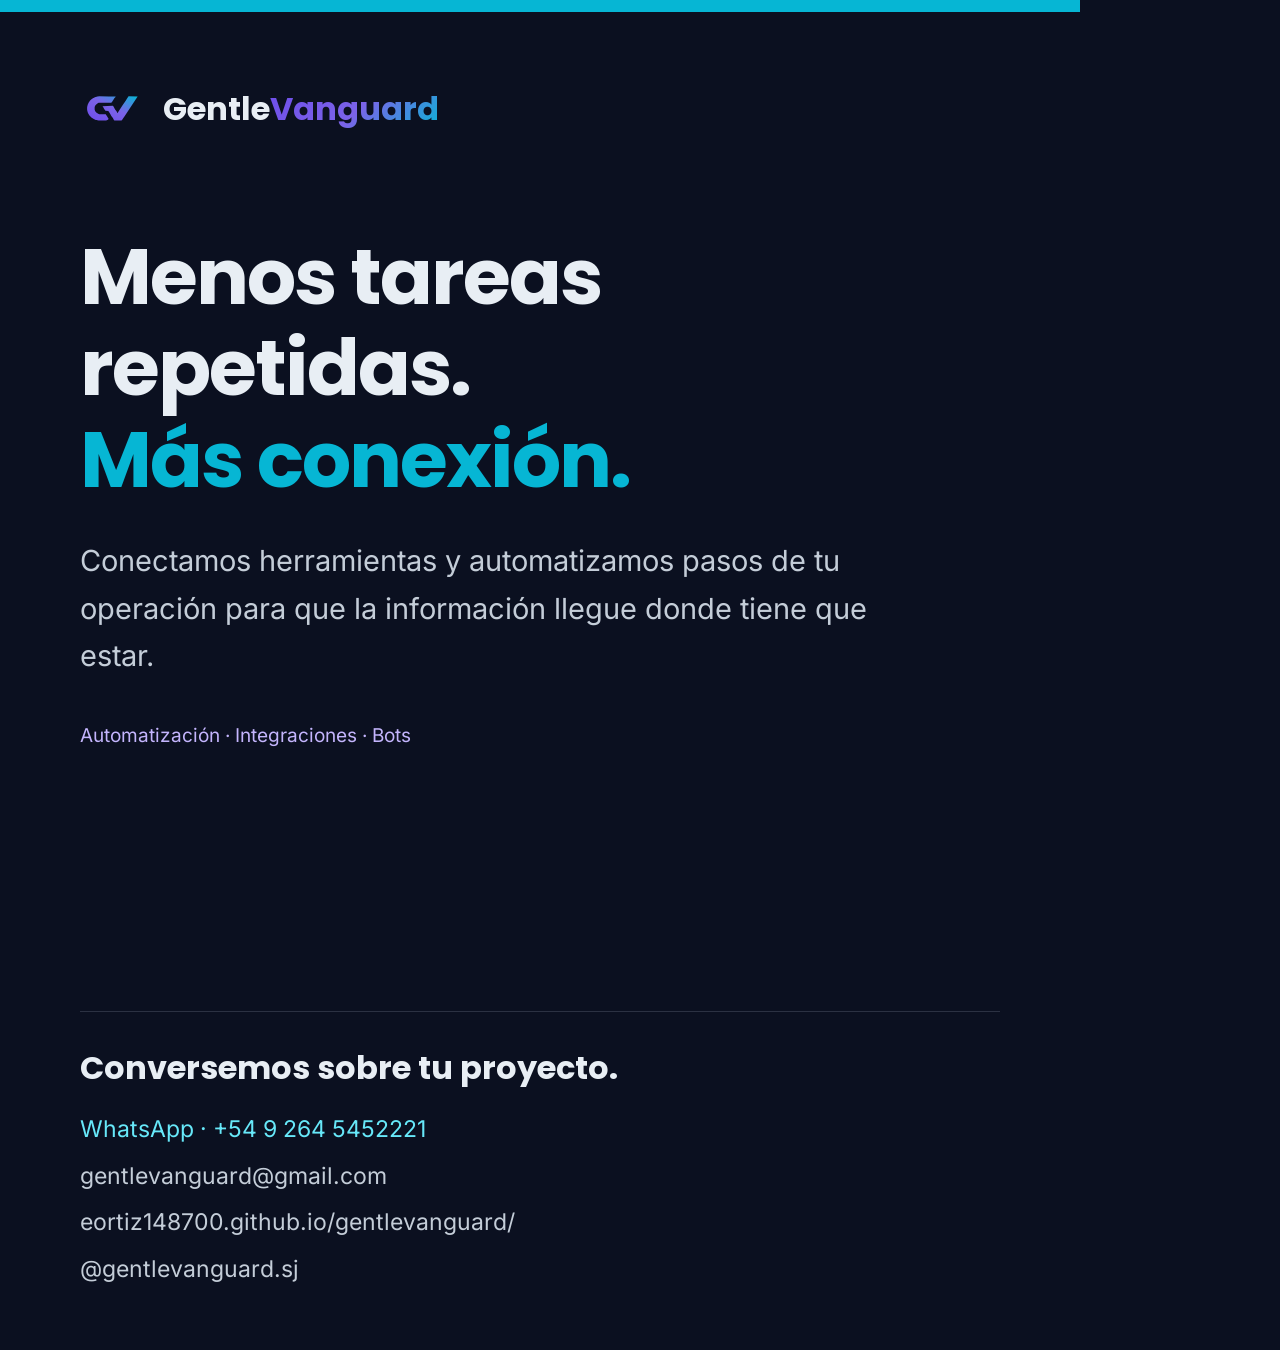
<file: social/automatizacion-feed.html>
<!doctype html><html lang="es"><head><meta charset="utf-8"><meta name="viewport" content="width=1080"><title>GentleVanguard — automatizacion</title><link rel="stylesheet" href="../main.css"><link rel="stylesheet" href="../assets/gv-fonts.css"><style>
*{box-sizing:border-box}body{margin:0;width:1080px;height:1350px;background:var(--gv-bg);color:var(--gv-text);font-family:Inter,sans-serif}main{height:100%;padding:64px 80px;display:flex;flex-direction:column;border-top:12px solid var(--gv-cyan)}.brand{display:flex;align-items:center;gap:0;font:700 32px Poppins,sans-serif}.brand img{width:65px;height:65px;margin-right:18px}.brand span{background:var(--gv-gradient);background-clip:text;-webkit-background-clip:text;color:transparent}h1{font:700 78px/1.17 Poppins,sans-serif;letter-spacing:-2px;margin:90px 0 32px}em{font-style:normal;color:var(--gv-cyan)}p{font-size:29px;line-height:1.65;margin:0;max-width:820px;color:var(--gv-text-secondary)}.detail{font-size:19px;color:var(--gv-purple-soft);margin-top:40px}.contact{margin-top:auto;border-top:1px solid var(--gv-border);padding-top:32px}.cta{font:700 32px Poppins,sans-serif;color:var(--gv-text);margin-bottom:20px}.links{display:flex;flex-direction:column;gap:12px;font-size:23px;line-height:1.5}.links a{color:var(--gv-text-secondary);text-decoration:none}.links a:first-child{color:var(--gv-cyan-soft)}
</style></head><body><main><div class="brand"><img src="../assets/icon.svg" alt="">Gentle<span>Vanguard</span></div><h1>Menos tareas<br>repetidas.<br><em>Más conexión.</em></h1><p>Conectamos herramientas y automatizamos pasos de tu operación para que la información llegue donde tiene que estar.</p><p class="detail">Automatización · Integraciones · Bots</p><div class="contact"><p class="cta">Conversemos sobre tu proyecto.</p><div class="links"><a href="https://wa.me/5492645452221">WhatsApp · +54 9 264 5452221</a><a href="mailto:gentlevanguard@gmail.com">gentlevanguard@gmail.com</a><a href="https://eortiz148700.github.io/gentlevanguard/">eortiz148700.github.io/gentlevanguard/</a><a href="https://www.instagram.com/gentlevanguard.sj/">@gentlevanguard.sj</a></div></div></main></body></html>
</file>
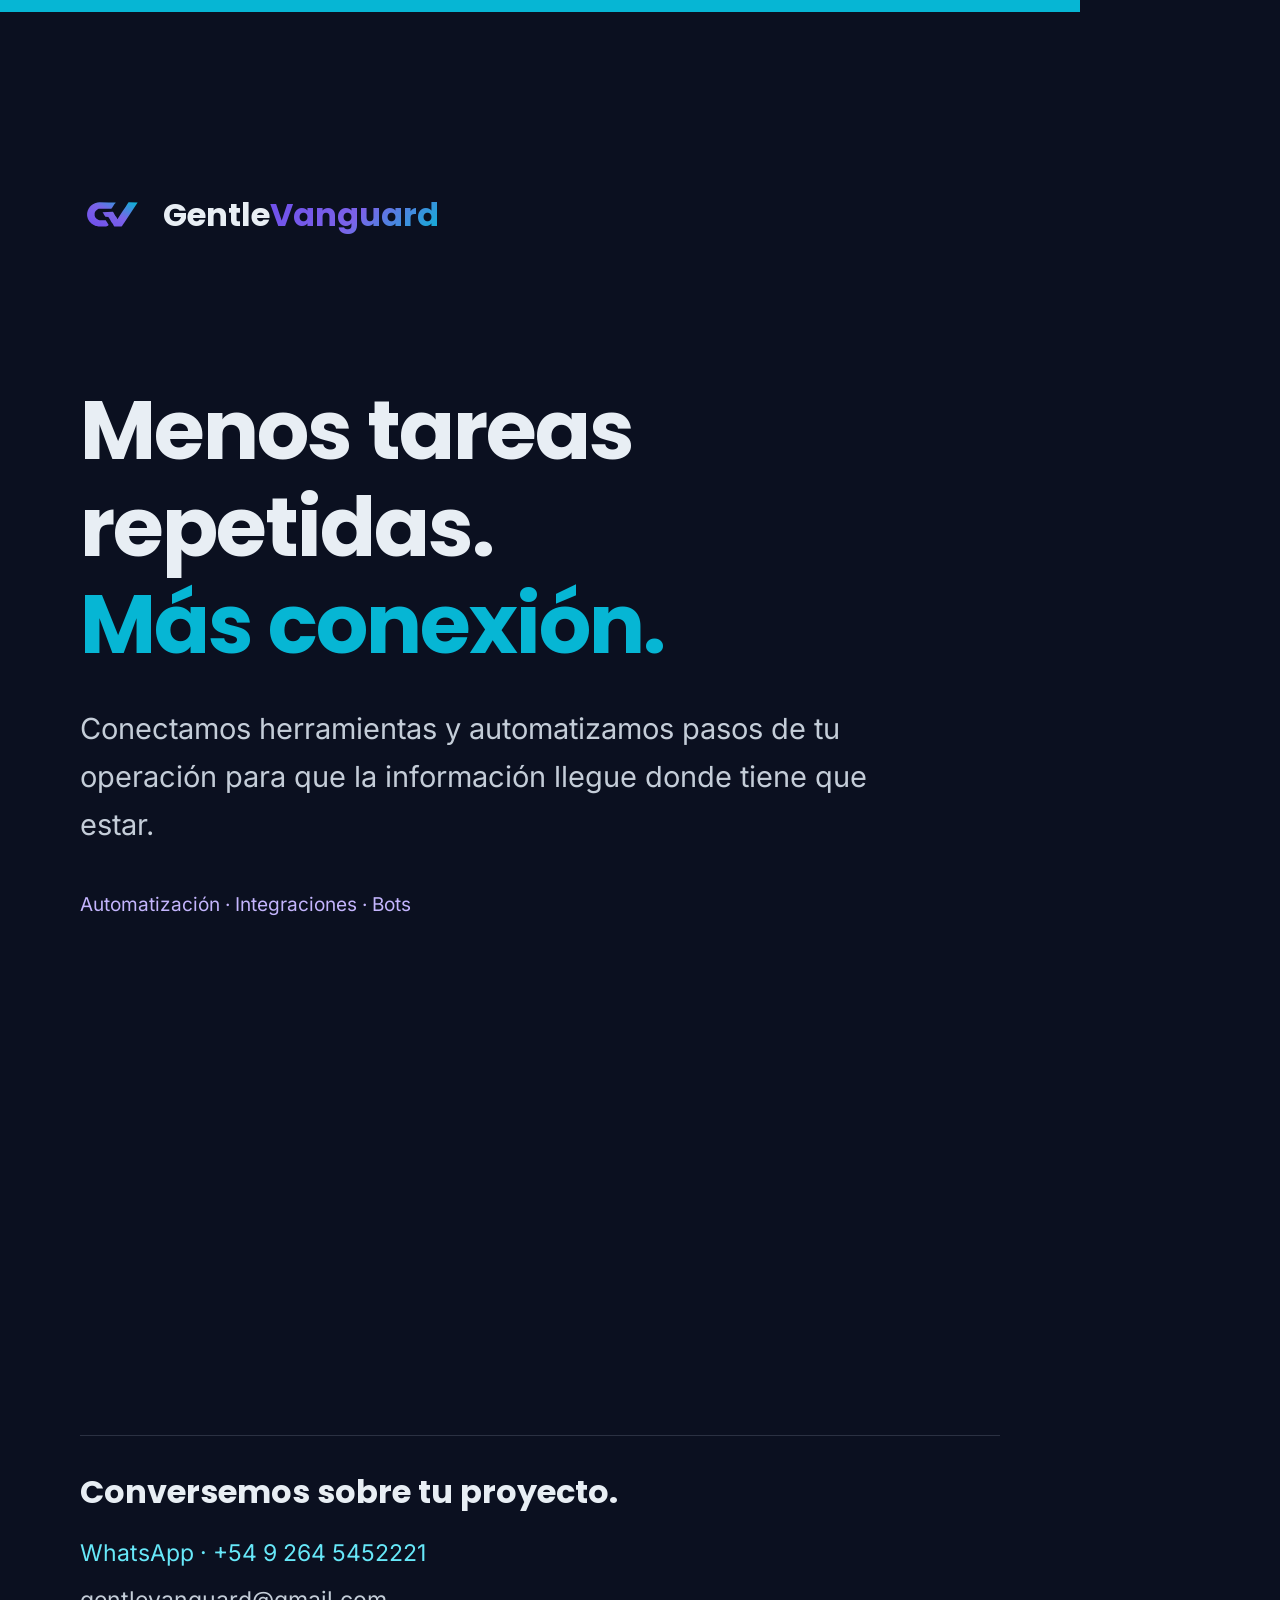
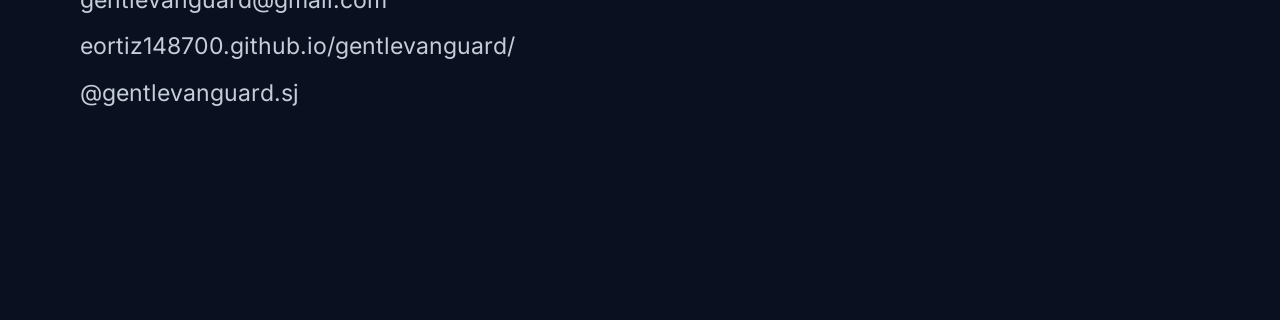
<file: social/automatizacion-story.html>
<!doctype html><html lang="es"><head><meta charset="utf-8"><meta name="viewport" content="width=1080"><title>GentleVanguard — automatizacion</title><link rel="stylesheet" href="../main.css"><link rel="stylesheet" href="../assets/gv-fonts.css"><style>
*{box-sizing:border-box}body{margin:0;width:1080px;height:1920px;background:var(--gv-bg);color:var(--gv-text);font-family:Inter,sans-serif}main{height:100%;padding:170px 80px 210px;display:flex;flex-direction:column;border-top:12px solid var(--gv-cyan)}.brand{display:flex;align-items:center;gap:0;font:700 32px Poppins,sans-serif}.brand img{width:65px;height:65px;margin-right:18px}.brand span{background:var(--gv-gradient);background-clip:text;-webkit-background-clip:text;color:transparent}h1{font:700 83px/1.17 Poppins,sans-serif;letter-spacing:-2px;margin:135px 0 32px}em{font-style:normal;color:var(--gv-cyan)}p{font-size:29px;line-height:1.65;margin:0;max-width:820px;color:var(--gv-text-secondary)}.detail{font-size:19px;color:var(--gv-purple-soft);margin-top:40px}.contact{margin-top:auto;border-top:1px solid var(--gv-border);padding-top:32px}.cta{font:700 32px Poppins,sans-serif;color:var(--gv-text);margin-bottom:20px}.links{display:flex;flex-direction:column;gap:12px;font-size:23px;line-height:1.5}.links a{color:var(--gv-text-secondary);text-decoration:none}.links a:first-child{color:var(--gv-cyan-soft)}
</style></head><body><main><div class="brand"><img src="../assets/icon.svg" alt="">Gentle<span>Vanguard</span></div><h1>Menos tareas<br>repetidas.<br><em>Más conexión.</em></h1><p>Conectamos herramientas y automatizamos pasos de tu operación para que la información llegue donde tiene que estar.</p><p class="detail">Automatización · Integraciones · Bots</p><div class="contact"><p class="cta">Conversemos sobre tu proyecto.</p><div class="links"><a href="https://wa.me/5492645452221">WhatsApp · +54 9 264 5452221</a><a href="mailto:gentlevanguard@gmail.com">gentlevanguard@gmail.com</a><a href="https://eortiz148700.github.io/gentlevanguard/">eortiz148700.github.io/gentlevanguard/</a><a href="https://www.instagram.com/gentlevanguard.sj/">@gentlevanguard.sj</a></div></div></main></body></html>
</file>
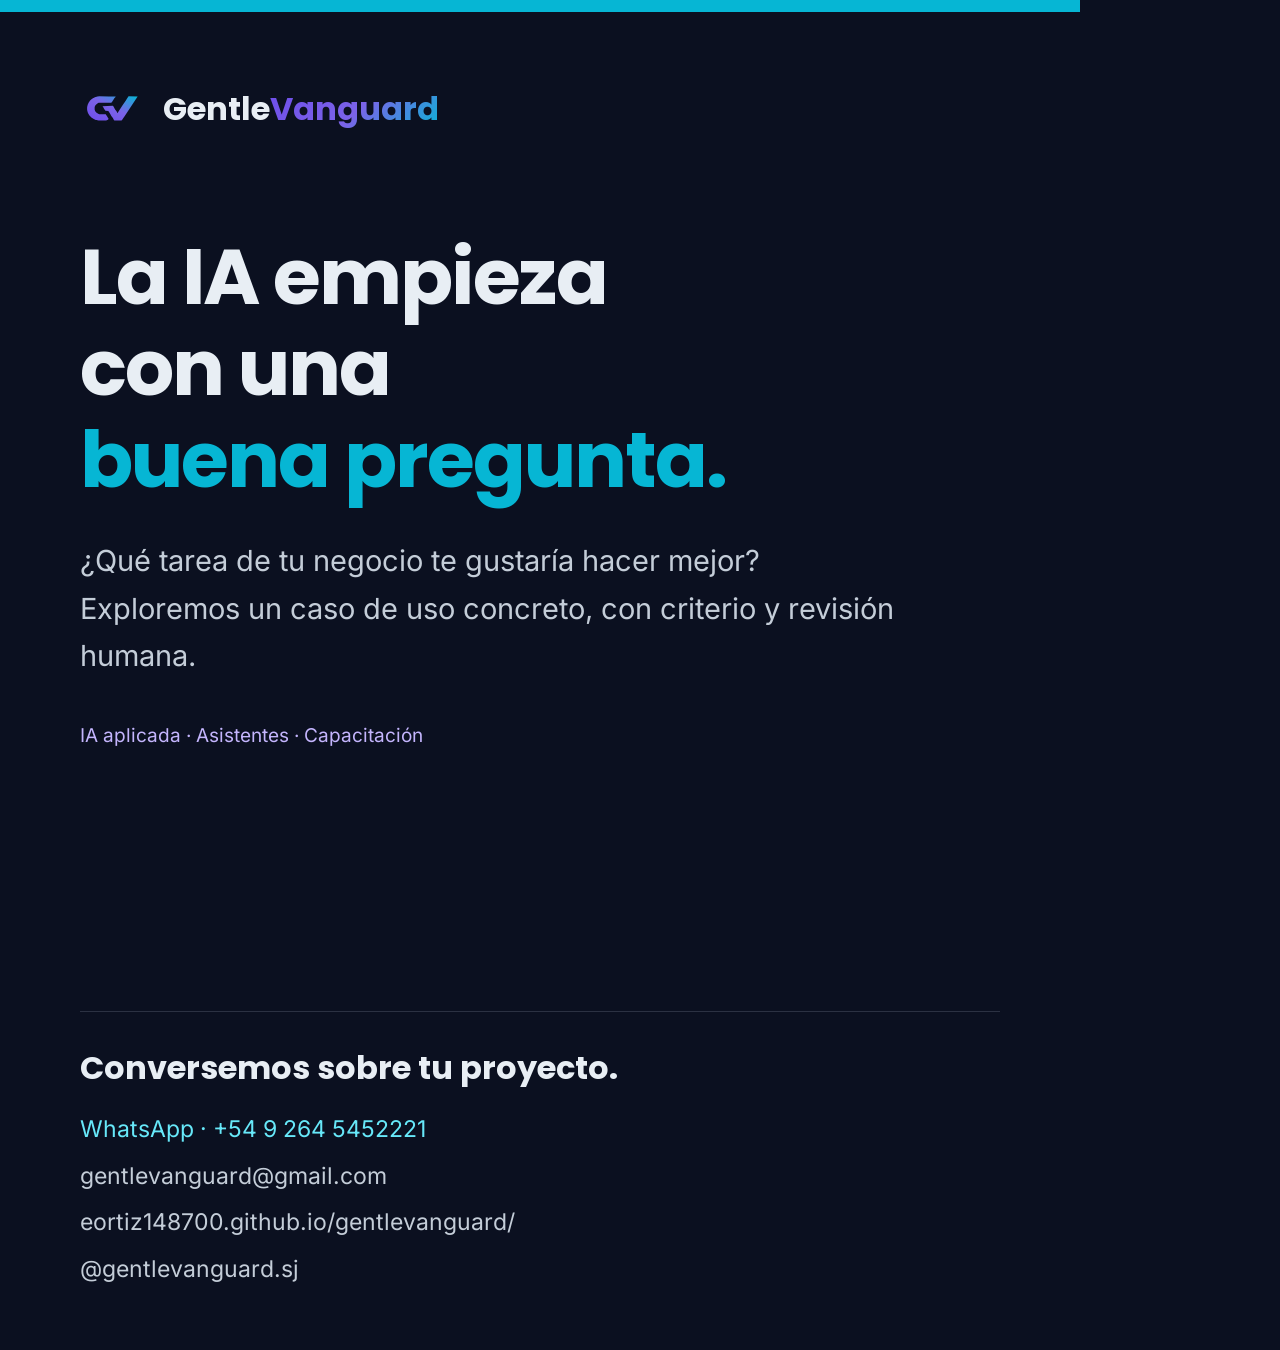
<file: social/ia-feed.html>
<!doctype html><html lang="es"><head><meta charset="utf-8"><meta name="viewport" content="width=1080"><title>GentleVanguard — ia</title><link rel="stylesheet" href="../main.css"><link rel="stylesheet" href="../assets/gv-fonts.css"><style>
*{box-sizing:border-box}body{margin:0;width:1080px;height:1350px;background:var(--gv-bg);color:var(--gv-text);font-family:Inter,sans-serif}main{height:100%;padding:64px 80px;display:flex;flex-direction:column;border-top:12px solid var(--gv-cyan)}.brand{display:flex;align-items:center;gap:0;font:700 32px Poppins,sans-serif}.brand img{width:65px;height:65px;margin-right:18px}.brand span{background:var(--gv-gradient);background-clip:text;-webkit-background-clip:text;color:transparent}h1{font:700 78px/1.17 Poppins,sans-serif;letter-spacing:-2px;margin:90px 0 32px}em{font-style:normal;color:var(--gv-cyan)}p{font-size:29px;line-height:1.65;margin:0;max-width:820px;color:var(--gv-text-secondary)}.detail{font-size:19px;color:var(--gv-purple-soft);margin-top:40px}.contact{margin-top:auto;border-top:1px solid var(--gv-border);padding-top:32px}.cta{font:700 32px Poppins,sans-serif;color:var(--gv-text);margin-bottom:20px}.links{display:flex;flex-direction:column;gap:12px;font-size:23px;line-height:1.5}.links a{color:var(--gv-text-secondary);text-decoration:none}.links a:first-child{color:var(--gv-cyan-soft)}
</style></head><body><main><div class="brand"><img src="../assets/icon.svg" alt="">Gentle<span>Vanguard</span></div><h1>La IA empieza<br>con una<br><em>buena pregunta.</em></h1><p>¿Qué tarea de tu negocio te gustaría hacer mejor? Exploremos un caso de uso concreto, con criterio y revisión humana.</p><p class="detail">IA aplicada · Asistentes · Capacitación</p><div class="contact"><p class="cta">Conversemos sobre tu proyecto.</p><div class="links"><a href="https://wa.me/5492645452221">WhatsApp · +54 9 264 5452221</a><a href="mailto:gentlevanguard@gmail.com">gentlevanguard@gmail.com</a><a href="https://eortiz148700.github.io/gentlevanguard/">eortiz148700.github.io/gentlevanguard/</a><a href="https://www.instagram.com/gentlevanguard.sj/">@gentlevanguard.sj</a></div></div></main></body></html>
</file>
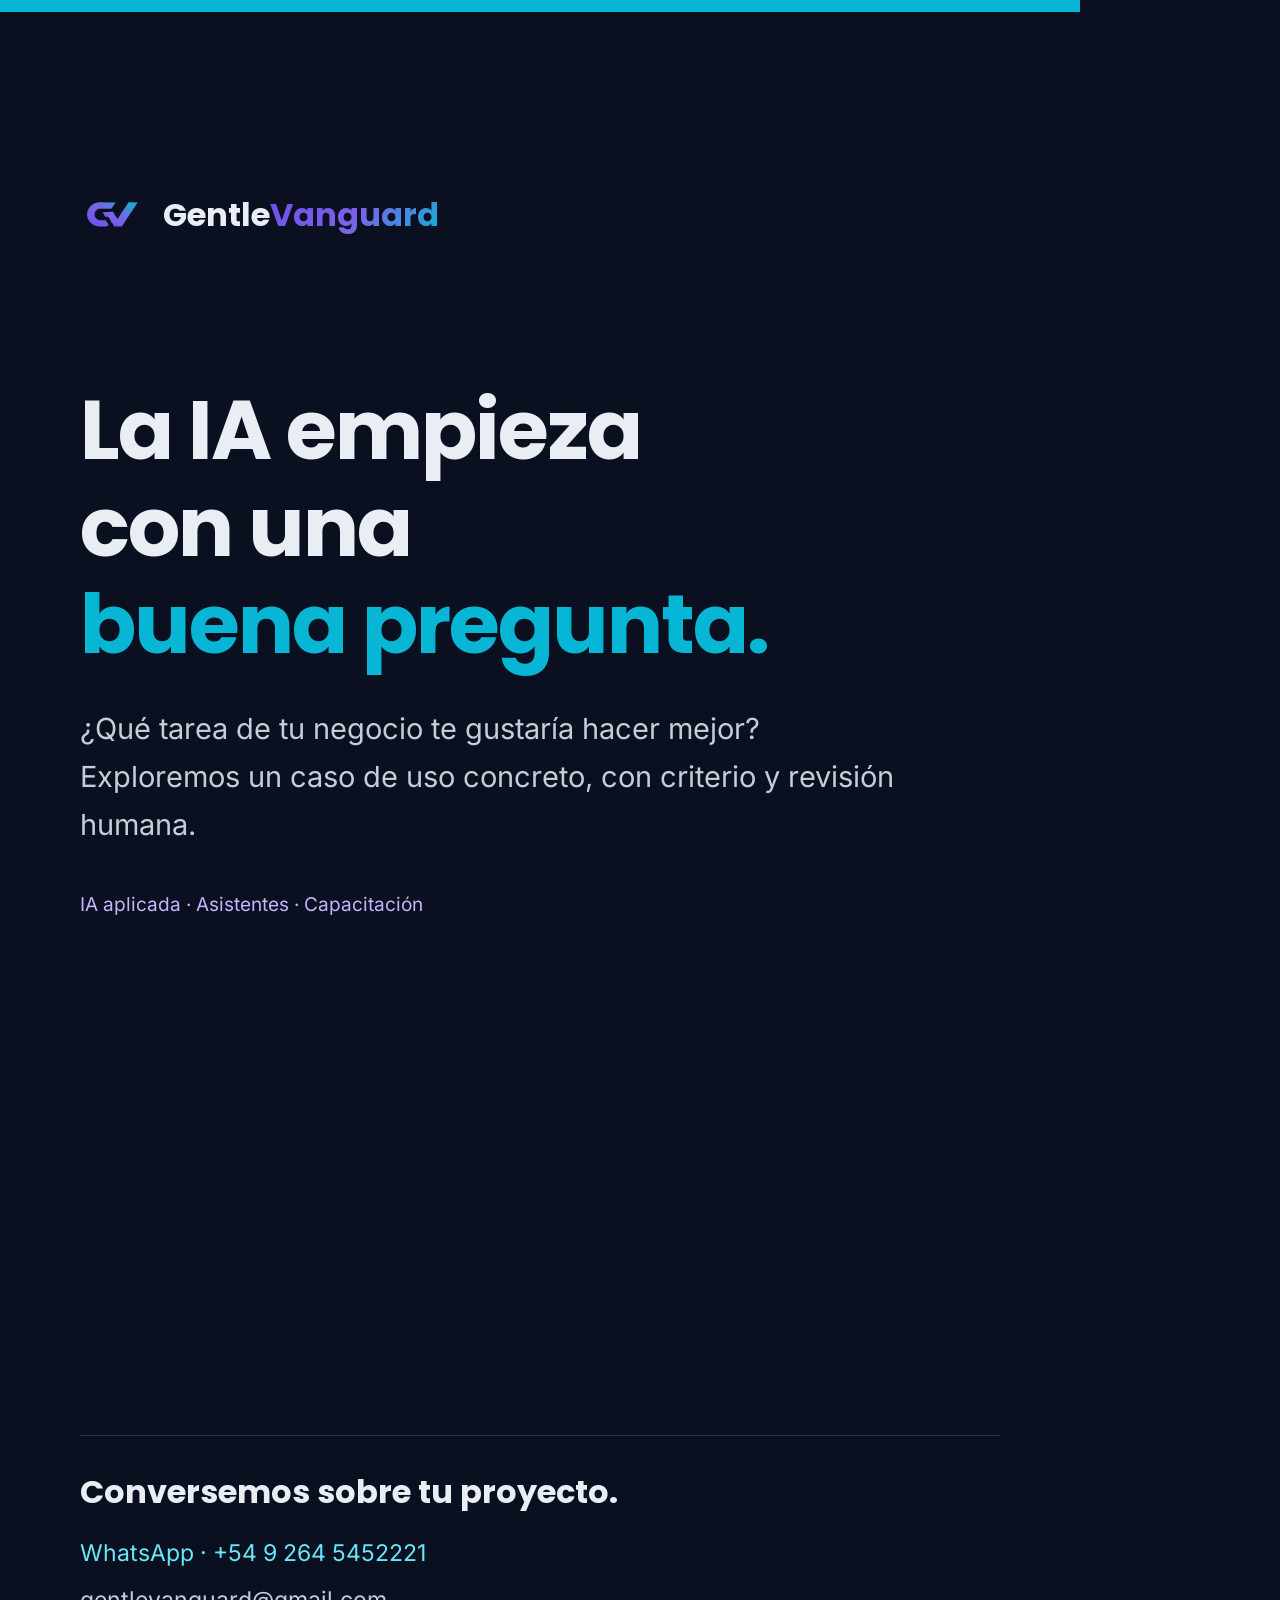
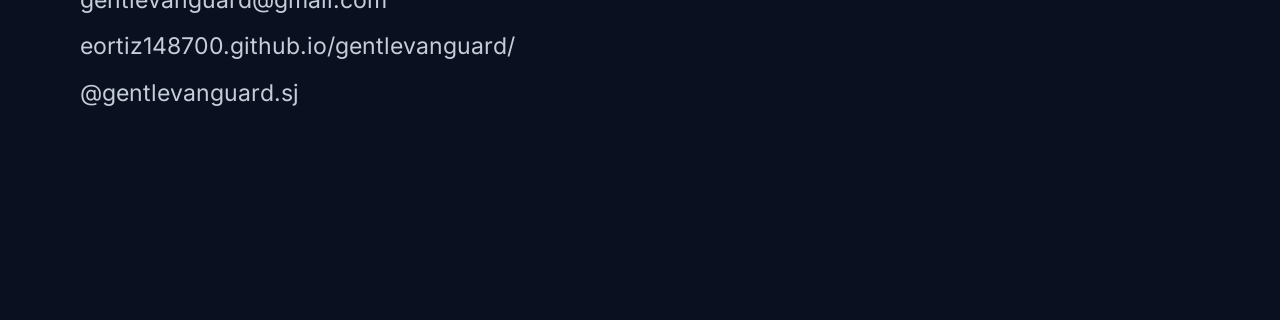
<file: social/ia-story.html>
<!doctype html><html lang="es"><head><meta charset="utf-8"><meta name="viewport" content="width=1080"><title>GentleVanguard — ia</title><link rel="stylesheet" href="../main.css"><link rel="stylesheet" href="../assets/gv-fonts.css"><style>
*{box-sizing:border-box}body{margin:0;width:1080px;height:1920px;background:var(--gv-bg);color:var(--gv-text);font-family:Inter,sans-serif}main{height:100%;padding:170px 80px 210px;display:flex;flex-direction:column;border-top:12px solid var(--gv-cyan)}.brand{display:flex;align-items:center;gap:0;font:700 32px Poppins,sans-serif}.brand img{width:65px;height:65px;margin-right:18px}.brand span{background:var(--gv-gradient);background-clip:text;-webkit-background-clip:text;color:transparent}h1{font:700 83px/1.17 Poppins,sans-serif;letter-spacing:-2px;margin:135px 0 32px}em{font-style:normal;color:var(--gv-cyan)}p{font-size:29px;line-height:1.65;margin:0;max-width:820px;color:var(--gv-text-secondary)}.detail{font-size:19px;color:var(--gv-purple-soft);margin-top:40px}.contact{margin-top:auto;border-top:1px solid var(--gv-border);padding-top:32px}.cta{font:700 32px Poppins,sans-serif;color:var(--gv-text);margin-bottom:20px}.links{display:flex;flex-direction:column;gap:12px;font-size:23px;line-height:1.5}.links a{color:var(--gv-text-secondary);text-decoration:none}.links a:first-child{color:var(--gv-cyan-soft)}
</style></head><body><main><div class="brand"><img src="../assets/icon.svg" alt="">Gentle<span>Vanguard</span></div><h1>La IA empieza<br>con una<br><em>buena pregunta.</em></h1><p>¿Qué tarea de tu negocio te gustaría hacer mejor? Exploremos un caso de uso concreto, con criterio y revisión humana.</p><p class="detail">IA aplicada · Asistentes · Capacitación</p><div class="contact"><p class="cta">Conversemos sobre tu proyecto.</p><div class="links"><a href="https://wa.me/5492645452221">WhatsApp · +54 9 264 5452221</a><a href="mailto:gentlevanguard@gmail.com">gentlevanguard@gmail.com</a><a href="https://eortiz148700.github.io/gentlevanguard/">eortiz148700.github.io/gentlevanguard/</a><a href="https://www.instagram.com/gentlevanguard.sj/">@gentlevanguard.sj</a></div></div></main></body></html>
</file>
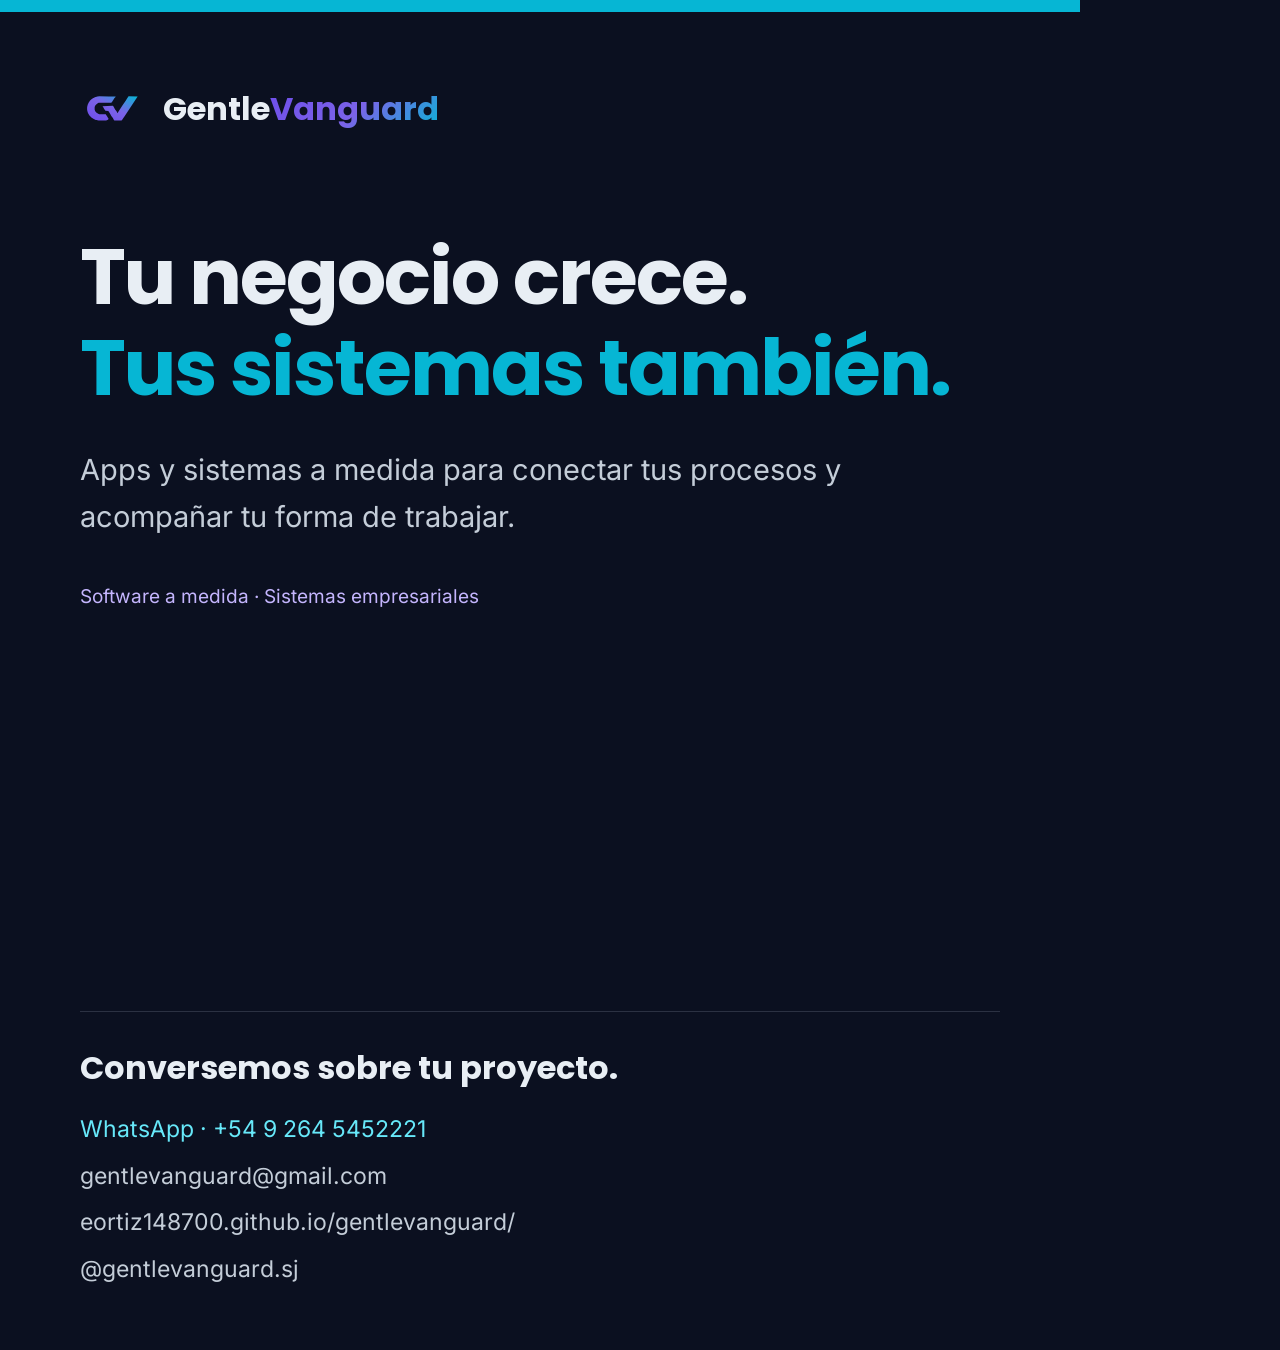
<file: social/software-feed.html>
<!doctype html><html lang="es"><head><meta charset="utf-8"><meta name="viewport" content="width=1080"><title>GentleVanguard — software</title><link rel="stylesheet" href="../main.css"><link rel="stylesheet" href="../assets/gv-fonts.css"><style>
*{box-sizing:border-box}body{margin:0;width:1080px;height:1350px;background:var(--gv-bg);color:var(--gv-text);font-family:Inter,sans-serif}main{height:100%;padding:64px 80px;display:flex;flex-direction:column;border-top:12px solid var(--gv-cyan)}.brand{display:flex;align-items:center;gap:0;font:700 32px Poppins,sans-serif}.brand img{width:65px;height:65px;margin-right:18px}.brand span{background:var(--gv-gradient);background-clip:text;-webkit-background-clip:text;color:transparent}h1{font:700 78px/1.17 Poppins,sans-serif;letter-spacing:-2px;margin:90px 0 32px}em{font-style:normal;color:var(--gv-cyan)}p{font-size:29px;line-height:1.65;margin:0;max-width:820px;color:var(--gv-text-secondary)}.detail{font-size:19px;color:var(--gv-purple-soft);margin-top:40px}.contact{margin-top:auto;border-top:1px solid var(--gv-border);padding-top:32px}.cta{font:700 32px Poppins,sans-serif;color:var(--gv-text);margin-bottom:20px}.links{display:flex;flex-direction:column;gap:12px;font-size:23px;line-height:1.5}.links a{color:var(--gv-text-secondary);text-decoration:none}.links a:first-child{color:var(--gv-cyan-soft)}
</style></head><body><main><div class="brand"><img src="../assets/icon.svg" alt="">Gentle<span>Vanguard</span></div><h1>Tu negocio crece.<br><em>Tus sistemas también.</em></h1><p>Apps y sistemas a medida para conectar tus procesos y acompañar tu forma de trabajar.</p><p class="detail">Software a medida · Sistemas empresariales</p><div class="contact"><p class="cta">Conversemos sobre tu proyecto.</p><div class="links"><a href="https://wa.me/5492645452221">WhatsApp · +54 9 264 5452221</a><a href="mailto:gentlevanguard@gmail.com">gentlevanguard@gmail.com</a><a href="https://eortiz148700.github.io/gentlevanguard/">eortiz148700.github.io/gentlevanguard/</a><a href="https://www.instagram.com/gentlevanguard.sj/">@gentlevanguard.sj</a></div></div></main></body></html>
</file>
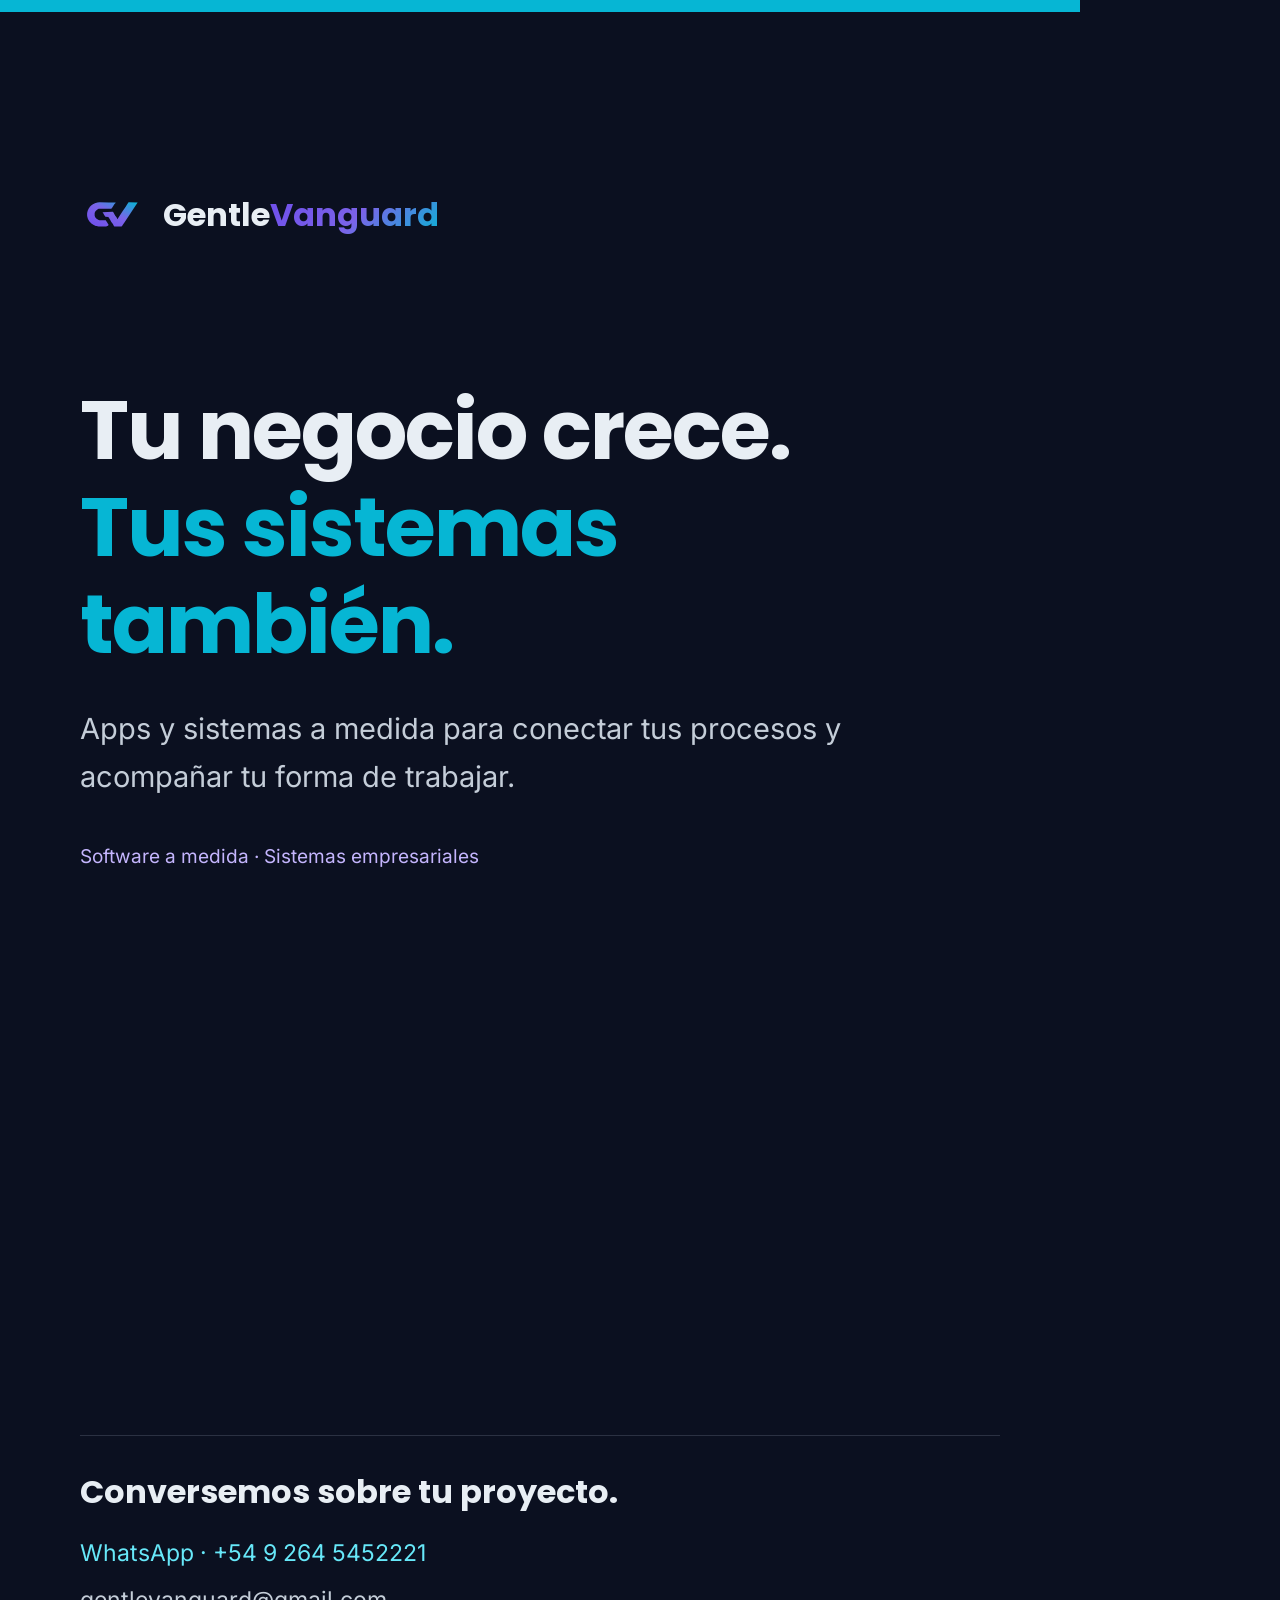
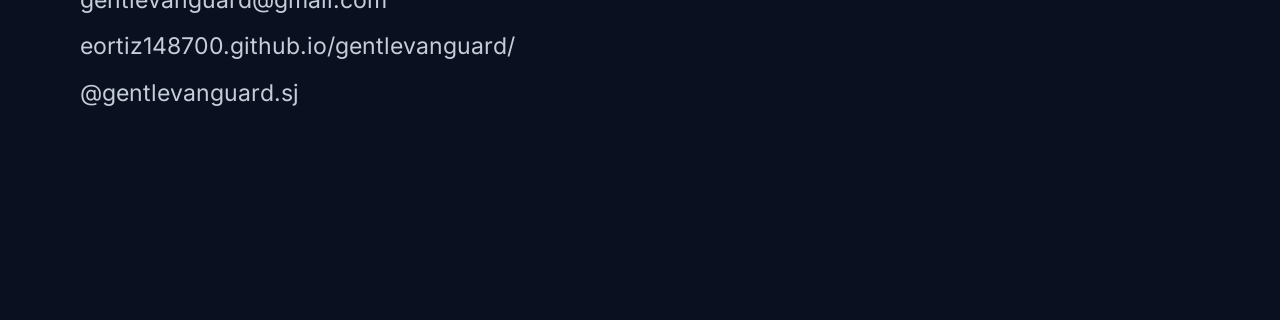
<file: social/software-story.html>
<!doctype html><html lang="es"><head><meta charset="utf-8"><meta name="viewport" content="width=1080"><title>GentleVanguard — software</title><link rel="stylesheet" href="../main.css"><link rel="stylesheet" href="../assets/gv-fonts.css"><style>
*{box-sizing:border-box}body{margin:0;width:1080px;height:1920px;background:var(--gv-bg);color:var(--gv-text);font-family:Inter,sans-serif}main{height:100%;padding:170px 80px 210px;display:flex;flex-direction:column;border-top:12px solid var(--gv-cyan)}.brand{display:flex;align-items:center;gap:0;font:700 32px Poppins,sans-serif}.brand img{width:65px;height:65px;margin-right:18px}.brand span{background:var(--gv-gradient);background-clip:text;-webkit-background-clip:text;color:transparent}h1{font:700 83px/1.17 Poppins,sans-serif;letter-spacing:-2px;margin:135px 0 32px}em{font-style:normal;color:var(--gv-cyan)}p{font-size:29px;line-height:1.65;margin:0;max-width:820px;color:var(--gv-text-secondary)}.detail{font-size:19px;color:var(--gv-purple-soft);margin-top:40px}.contact{margin-top:auto;border-top:1px solid var(--gv-border);padding-top:32px}.cta{font:700 32px Poppins,sans-serif;color:var(--gv-text);margin-bottom:20px}.links{display:flex;flex-direction:column;gap:12px;font-size:23px;line-height:1.5}.links a{color:var(--gv-text-secondary);text-decoration:none}.links a:first-child{color:var(--gv-cyan-soft)}
</style></head><body><main><div class="brand"><img src="../assets/icon.svg" alt="">Gentle<span>Vanguard</span></div><h1>Tu negocio crece.<br><em>Tus sistemas también.</em></h1><p>Apps y sistemas a medida para conectar tus procesos y acompañar tu forma de trabajar.</p><p class="detail">Software a medida · Sistemas empresariales</p><div class="contact"><p class="cta">Conversemos sobre tu proyecto.</p><div class="links"><a href="https://wa.me/5492645452221">WhatsApp · +54 9 264 5452221</a><a href="mailto:gentlevanguard@gmail.com">gentlevanguard@gmail.com</a><a href="https://eortiz148700.github.io/gentlevanguard/">eortiz148700.github.io/gentlevanguard/</a><a href="https://www.instagram.com/gentlevanguard.sj/">@gentlevanguard.sj</a></div></div></main></body></html>
</file>
<file: main.css>
/*
 * Gentle-Vanguard Design System v2.1.0 — Tokens (CSS)
 * GENERATED from src/tokens/tokens.json by src/cli/build-tokens.ts — do not edit by hand.
 * Regenerate: npx tsx packages/gv-design-system/src/cli/build-tokens.ts
 *
 * v2 Premium canon (official since 2026-09-02):
 *   - Canon:    docs/brand/TOKENS-v2.json (v2.1.0)
 *   - Decision: docs/brand/BRAND-DECISION-2026-09-01.md
 *
 * Consolidated from 4 divergent legacy sets (see ADR-0026):
 *   - assets/gv-design-system.css (legacy canonical)
 *   - docs/brand/BRAND-GUIDELINES.md + config/brand.json
 *   - docs/brand/UI-STANDARD-ECOSYSTEM.md v1.0.0
 *   - apps/gv-analytics/src/styles.css (custom)
 *
 * Source of truth: src/tokens/tokens.json
 */

:root {
  color-scheme: dark;

  /* === PRIMARY === */
  --gv-purple: #8B5CF6;
  --gv-purple-deep: #7c3aed;
  --gv-purple-soft: #c4b5fd;
  --gv-cyan: #06B6D4;
  --gv-cyan-deep: #0891b2;
  --gv-cyan-soft: #67e8f9;
  --gv-gold: #fbbf24;

  /* === SURFACE === */
  --gv-bg: #0B1020;
  --gv-bg-elevated: #151921;
  --gv-bg-deep: #090c11;
  --gv-surface: #1a1f2a;
  --gv-surface-raised: #252b38;
  --gv-surface-overlay: rgba(26, 31, 42, 0.72);
  --gv-glass: rgba(26, 31, 42, 0.72);
  --gv-glass-border: rgba(167, 139, 250, 0.24);

  /* === TEXT === */
  --gv-text: #e8eef4;
  --gv-text-secondary: #c4cdd8;
  --gv-muted: #8b95a8;
  --gv-text-disabled: #5a6370;
  --gv-text-inverse: #090c11;

  /* === FEEDBACK === */
  --gv-amber: #f4bb4f;
  --gv-red: #ee6d75;
  --gv-green: #4ade80;
  --gv-info: #22d3ee;

  /* === BORDER === */
  --gv-border: rgba(139, 149, 168, 0.25);
  --gv-border-accent: rgba(167, 139, 250, 0.24);
  --gv-border-accent-strong: rgba(34, 211, 238, 0.5);

  /* === GLOW === */
  --gv-glow-purple: rgba(167, 139, 250, 0.16);
  --gv-glow-cyan: rgba(34, 211, 238, 0.13);

  /* === GRADIENT === */
  --gv-gradient: linear-gradient(135deg, #6E4DEB 0%, #7B63E8 52%, #06B6D4 100%);
  --gv-gradient-subtle: linear-gradient(135deg, rgba(167,139,250,0.18), rgba(34,211,238,0.18));
  --gv-gradient-text: linear-gradient(135deg, #6E4DEB 0%, #7B63E8 52%, #06B6D4 100%);

  /* === TYPOGRAPHY === */
  --gv-font-display: 'Poppins', 'Inter', system-ui, sans-serif;
  --gv-font-body: 'Inter', 'Inter Variable', system-ui, -apple-system, sans-serif;
  --gv-font-mono: 'JetBrains Mono NL', 'JetBrains Mono', 'Cascadia Code', Consolas, monospace;
  --gv-font-mono-accent: 'Space Mono', monospace;

  /* === SPACING === */
  --gv-space-1: 0.25rem;
  --gv-space-2: 0.5rem;
  --gv-space-3: 0.75rem;
  --gv-space-4: 1rem;
  --gv-space-5: 1.25rem;
  --gv-space-6: 1.5rem;
  --gv-space-8: 2rem;
  --gv-space-10: 2.5rem;
  --gv-space-12: 3rem;
  --gv-space-16: 4rem;
  --gv-space-20: 5rem;
  --gv-space-24: 6rem;

  /* === RADIUS === */
  --gv-radius-sm: 6px;
  --gv-radius-md: 10px;
  --gv-radius-lg: 14px;
  --gv-radius-xl: 20px;
  --gv-radius-2xl: 28px;
  --gv-radius-pill: 999px;

  /* === ELEVATION === */
  --gv-elev-sm: 0 1px 2px rgba(0, 0, 0, 0.4);
  --gv-elev-md: 0 4px 12px rgba(0, 0, 0, 0.5);
  --gv-elev-lg: 0 8px 24px rgba(0, 0, 0, 0.5);
  --gv-elev-xl: 0 20px 60px rgba(0, 0, 0, 0.6);
  --gv-elev-glow: 0 0 0 1px rgba(34, 211, 238, 0.15) inset, 0 8px 32px rgba(34, 211, 238, 0.35);

  /* === MOTION === */
  --gv-duration-instant: 100ms;
  --gv-duration-fast: 180ms;
  --gv-duration-base: 280ms;
  --gv-duration-slow: 400ms;
  --gv-duration-epic: 800ms;
  --gv-ease-out: cubic-bezier(0, 0, 0.2, 1);
  --gv-ease-in-out: cubic-bezier(0.4, 0, 0.2, 1);
  --gv-ease-smooth: cubic-bezier(0.16, 1, 0.3, 1);
  --gv-ease-out-expo: cubic-bezier(0.19, 1, 0.22, 1);
  /* Note: bounce/elastic easing is BANNED (per impeccable + DESIGN.md §7.2). Never define it. */

  /* === BREAKPOINTS (used in @media) === */
  --gv-breakpoint-sm: 640px;
  --gv-breakpoint-md: 768px;
  --gv-breakpoint-lg: 1024px;
  --gv-breakpoint-xl: 1280px;
  --gv-breakpoint-2xl: 1536px;

  /* === Z-INDEX === */
  --gv-z-base: 0;
  --gv-z-raised: 10;
  --gv-z-sticky: 50;
  --gv-z-overlay: 100;
  --gv-z-modal: 200;
  --gv-z-toast: 300;
  --gv-z-max: 9999;

  /* === LAYOUT === */
  --gv-header-height: 62px;
  --gv-content-max-width: 1180px;
}

/* === LIGHT THEME OVERRIDES (preserved from v1, opt-in) === */
:root[data-theme='light'] {
  color-scheme: light;
  --gv-bg: #f5f7fb;
  --gv-bg-elevated: #e5e7eb;
  --gv-bg-deep: #e5e7eb;
  --gv-surface: #ffffff;
  --gv-surface-raised: #f9fafb;
  --gv-surface-overlay: rgba(255, 255, 255, 0.7);
  --gv-glass: rgba(255, 255, 255, 0.7);
  --gv-glass-border: rgba(15, 23, 42, 0.1);
  --gv-text: #0f172a;
  --gv-text-secondary: #334155;
  --gv-muted: #475569;
  --gv-text-disabled: #94a3b8;
  --gv-text-inverse: #ffffff;
  --gv-border: rgba(15, 23, 42, 0.1);
  --gv-border-accent: rgba(167, 139, 250, 0.25);
  --gv-elev-md: 0 4px 12px rgba(15, 23, 42, 0.08);
  --gv-elev-lg: 0 8px 24px rgba(15, 23, 42, 0.12);
  --gv-elev-xl: 0 20px 60px rgba(15, 23, 42, 0.18);
}

/* === REDUCED MOTION === */
@media (prefers-reduced-motion: reduce) {
  :root {
    --gv-duration-base: 0ms;
    --gv-duration-fast: 0ms;
    --gv-duration-slow: 0ms;
  }
  *, *::before, *::after {
    animation-duration: 0.01ms !important;
    animation-iteration-count: 1 !important;
    transition-duration: 0.01ms !important;
  }
}
</file>
<file: assets/gv-fonts.css>
/* Gentle-Vanguard — Fuentes canónicas self-host (O-1, DD-20261002-01)
 * Poppins (display 700) · Inter (body) · JetBrains Mono (código)
 * Licencia SIL OFL 1.1 — redistribución permitida; paquete nativo, cero CDN.
 * IMPORT: @gentle-vanguard/design-system/fonts.css
 */
/* impeccable-disable overused-font: Poppins/Inter/JetBrains Mono son la tipografía canon decretada (BRAND-KIT §2.3, DD-20260928-01) */
/* Inter 400 — OFL 1.1 (latin subset) */
@font-face {
  font-family: 'Inter';
  font-style: normal;
  font-weight: 400;
  font-display: swap;
  src: url('./fonts/Inter-400.woff2') format('woff2');
}
/* Inter 500 — OFL 1.1 (latin subset) */
@font-face {
  font-family: 'Inter';
  font-style: normal;
  font-weight: 500;
  font-display: swap;
  src: url('./fonts/Inter-500.woff2') format('woff2');
}
/* Inter 600 — OFL 1.1 (latin subset) */
@font-face {
  font-family: 'Inter';
  font-style: normal;
  font-weight: 600;
  font-display: swap;
  src: url('./fonts/Inter-600.woff2') format('woff2');
}
/* Inter 700 — OFL 1.1 (latin subset) */
@font-face {
  font-family: 'Inter';
  font-style: normal;
  font-weight: 700;
  font-display: swap;
  src: url('./fonts/Inter-700.woff2') format('woff2');
}
/* JetBrains Mono 400 — OFL 1.1 (latin subset) */
@font-face {
  font-family: 'JetBrains Mono';
  font-style: normal;
  font-weight: 400;
  font-display: swap;
  src: url('./fonts/JetBrainsMono-400.woff2') format('woff2');
}
/* JetBrains Mono 500 — OFL 1.1 (latin subset) */
@font-face {
  font-family: 'JetBrains Mono';
  font-style: normal;
  font-weight: 500;
  font-display: swap;
  src: url('./fonts/JetBrainsMono-500.woff2') format('woff2');
}
/* JetBrains Mono 600 — OFL 1.1 (latin subset) */
@font-face {
  font-family: 'JetBrains Mono';
  font-style: normal;
  font-weight: 600;
  font-display: swap;
  src: url('./fonts/JetBrainsMono-600.woff2') format('woff2');
}
/* Poppins 300 — OFL 1.1 (latin subset) */
@font-face {
  font-family: 'Poppins';
  font-style: normal;
  font-weight: 300;
  font-display: swap;
  src: url('./fonts/Poppins-300.woff2') format('woff2');
}
/* Poppins 400 — OFL 1.1 (latin subset) */
@font-face {
  font-family: 'Poppins';
  font-style: normal;
  font-weight: 400;
  font-display: swap;
  src: url('./fonts/Poppins-400.woff2') format('woff2');
}
/* Poppins 500 — OFL 1.1 (latin subset) */
@font-face {
  font-family: 'Poppins';
  font-style: normal;
  font-weight: 500;
  font-display: swap;
  src: url('./fonts/Poppins-500.woff2') format('woff2');
}
/* Poppins 600 — OFL 1.1 (latin subset) */
@font-face {
  font-family: 'Poppins';
  font-style: normal;
  font-weight: 600;
  font-display: swap;
  src: url('./fonts/Poppins-600.woff2') format('woff2');
}
/* Poppins 700 — OFL 1.1 (latin subset) */
@font-face {
  font-family: 'Poppins';
  font-style: normal;
  font-weight: 700;
  font-display: swap;
  src: url('./fonts/Poppins-700.woff2') format('woff2');
}
</file>
